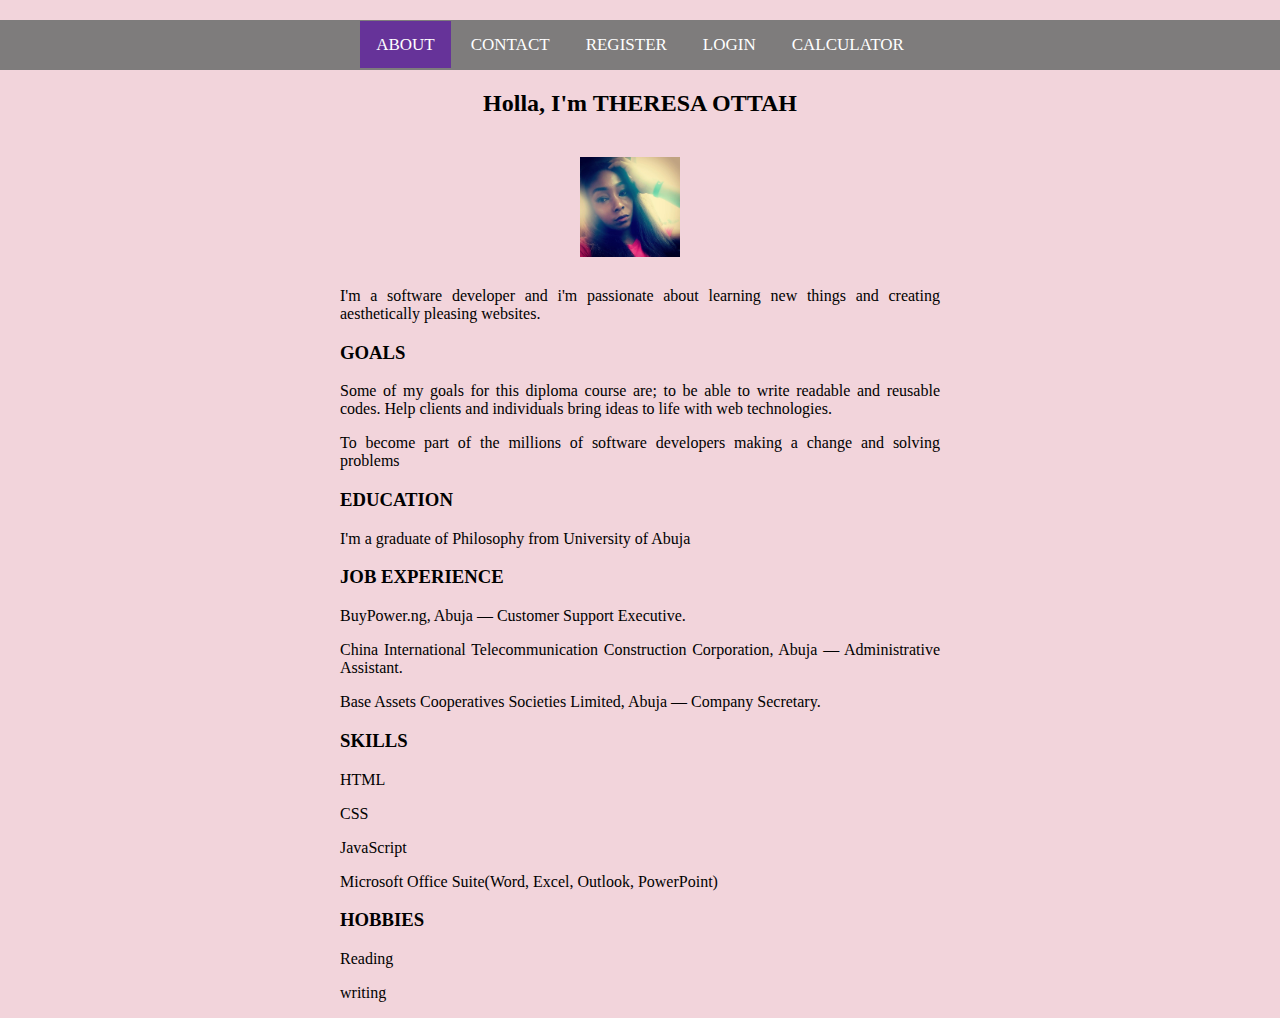
<file: index.html>
<!DOCTYPE html>
<html>

<head>
    <meta charset=utf-8 />
    <meta name="viewport" content="width=device-width, initial-scale=1">
    <title> Theresa Ottah </title>
    <link rel="stylesheet" href="index.css">
</head>

<body
    <header>
        <div class="container">
            <a href="#" class="active">ABOUT</a>
            <a href="./assignment/Contact/index.html">CONTACT</a>
            <a href="./assignment/Register/index.html">REGISTER</a>
            <a href="./assignment/Login/index.html">LOGIN</a>
            <a href="./assignment/Calculator/index.html">CALCULATOR</a>
        </div>
    </header>

    <main>
        <div>
            <h2> Holla, I'm THERESA OTTAH </h2>
           <img src="image/WhatsApp Image 2022-05-23 at 6.49.05 PM.jpeg">
            <p>I'm a software developer and i'm passionate about learning new things and creating aesthetically
                pleasing websites.</p>
            <h3>GOALS</h3>
            <p> Some of my goals for this diploma course are; to be able to write readable and reusable codes. Help
                clients and individuals bring ideas to life
                with web technologies. </p>
            <p>To become part of the millions of software developers making a change and solving problems</p>
            <h3>EDUCATION </h3>
            <p> I'm a graduate of Philosophy from University of Abuja</p>
            <h3>JOB EXPERIENCE </h3>
           
                <p> BuyPower.ng, Abuja — Customer Support Executive.<p>
                <p>China International Telecommunication Construction Corporation,
                    Abuja — Administrative Assistant.
                </p>
                <p> Base Assets Cooperatives Societies Limited, Abuja — Company
                    Secretary.</p>
          
            <h3>SKILLS </h3>
            
                <p>HTML</p>
                <p>CSS</p>
                <p>JavaScript</p>
                <p> Microsoft Office Suite(Word, Excel, Outlook, PowerPoint) </p>
           

            <h3>HOBBIES</h3>
           
                <p>Reading</p>
                <p>writing</p>
            

        </div>
    </main>

</body>
</file>
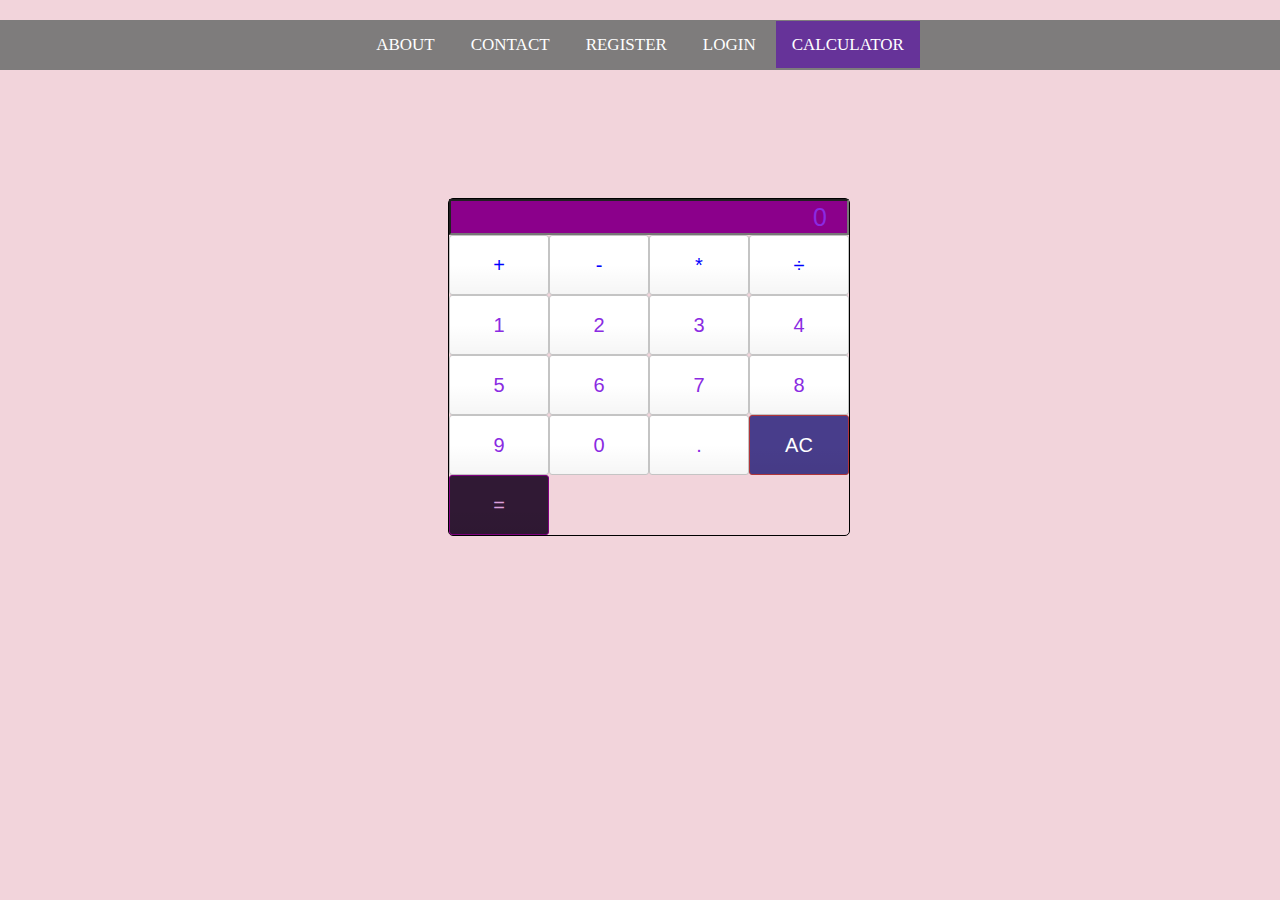
<file: assignment/Calculator/index.html>
<!DOCTYPE html>
<html>

<head>
    <meta charset=utf-8 />
    <meta name="viewport" content="width=device-width, initial-scale=1">
    <title> A Simple Html/CSS Calculator</title>
    <link rel="stylesheet" href="index.css">
</head>

<body>
   
    <header>
        <div class="container">
            <a href="../../index.html">ABOUT</a>
            <a href="../Contact/index.html">CONTACT</a>
            <a href="../Register/index.html">REGISTER</a>
            <a href="../Login/index.html">LOGIN</a>
            <a href="#" class="active">CALCULATOR</a>
        </div>
    </header>
    <div class="calculator">
        <input type="text" class="calculator-screen" value="0">
        <div class="calculator-keys">
            <button type="button" class="operator" value="-">+</button>
            <button type="button" class="operator" value="+">-</button>
            <button type="button" class="operator" value="*">*</button>
            <button type="button" class="operator" value="/">&divide;</button>



            <button type="button" value="1">1</button>
            <button type="button" value="2">2</button>
            <button type="button" value="3">3</button>

            <button type="button" value="4">4</button>
            <button type="button" value="5">5</button>
            <button type="button" value="6">6</button>

            <button type="button" value="7">7</button>
            <button type="button" value="8">8</button>
            <button type="button" value="9">9</button>

            <button type="button" value="0">0</button>
            <button type="button" class="decimal" value=".">.</button>
            <button type="button" class="all-clear" value="all-clear">AC</button>
        
            <button type="button" class="equal-sign" value="=">=</button>
        </div>
    </div>

</body>
</file>
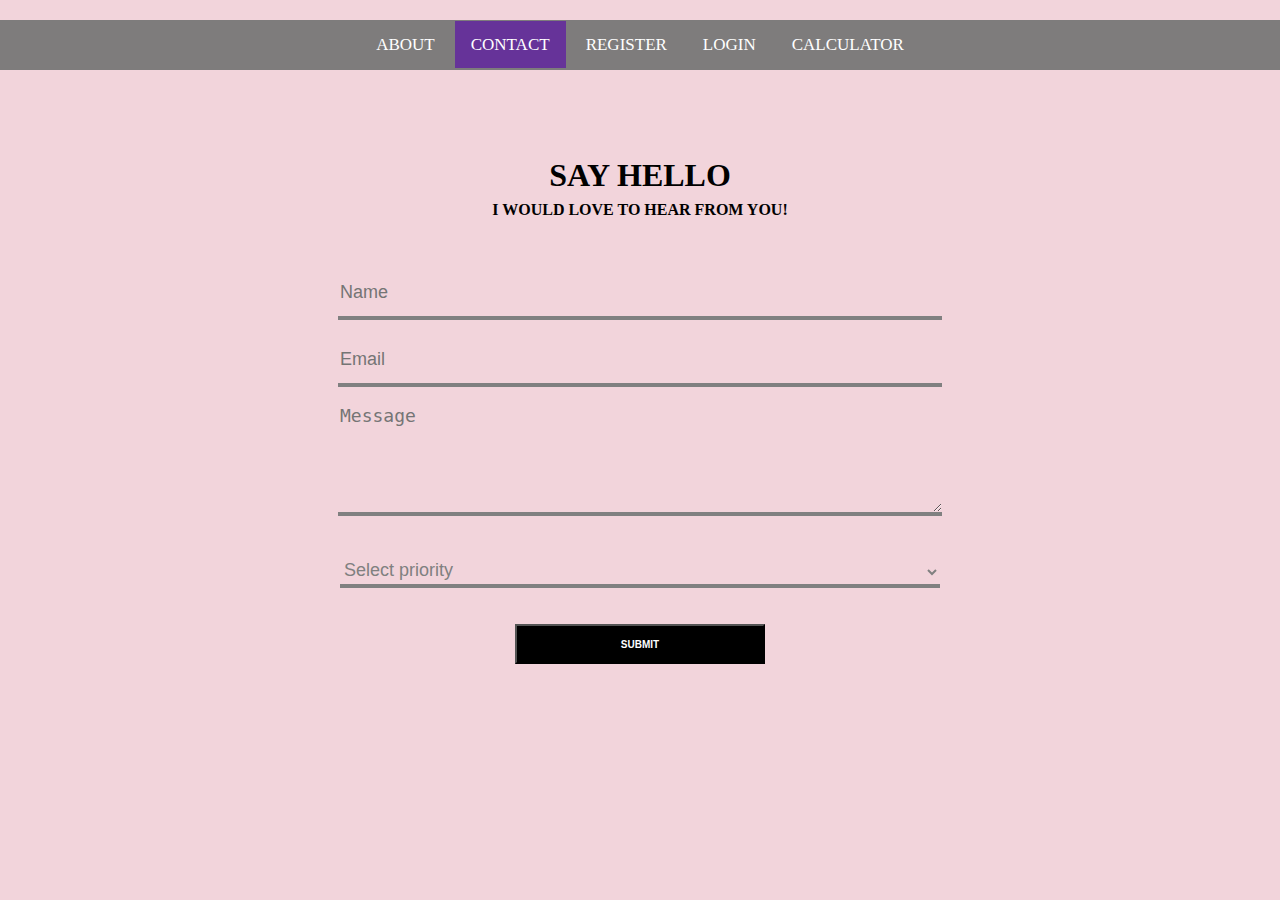
<file: assignment/Contact/index.html>
<!DOCTYPE html>
<html>

<head>
    <meta charset=utf-8 />
    <meta name="viewport" content="width=device-width, initial-scale=1">
    <title> Contact Me</title>
    <link rel="stylesheet" type="text/css" href="index.css">
</head>

<body>
    <header>
        <div class="container">
            <a href="../../index.html">ABOUT</a>
            <a href="#" class="active">CONTACT</a>
            <a href="../Register/index.html">REGISTER</a>
            <a href="../Login/index.html">LOGIN</a>
            <a href="../Calculator/index.html">CALCULATOR</a>
        </div>
    </header>
    <div class="contact-title">
        <h1>Say Hello</h1>
        <h2>I would love to hear from you!</h2>

    </div>
    <div class="contact-form">
        <form id="contact-form" method="post" action="">
            <input name="name" type="text" class="form-control" placeholder="Name" required><br>

            <input name="name" type="email" class="form-control" placeholder="Email" required><br>
            <textarea name="message" class="form-control" placeholder="Message" rows="5" required></textarea><br>

            <select name="priority" class="form-control">
              <option value="#">Select priority</option>
                <option value="high">High</option>
                <option value="medium">Medium</option>
                <option value="low">Low</option>
            </select><br>

            <input type="submit" class="submit" value="SUBMIT">
        </form>
    </div>
</body>

</html>
</file>
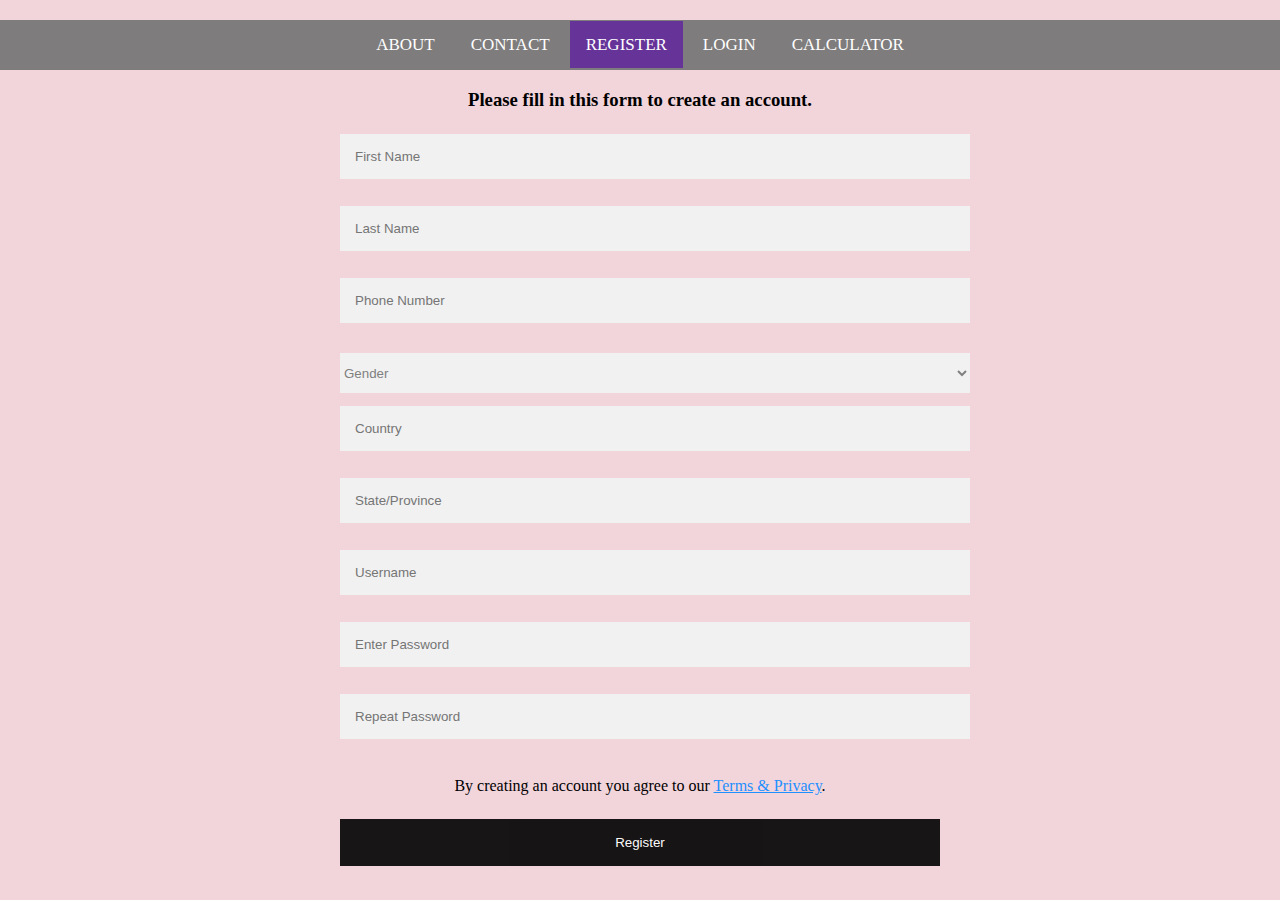
<file: assignment/Register/index.html>
<!DOCTYPE html>
<html>

<head>
    <meta charset=utf-8 />
    <meta name="viewport" content="width=device-width, initial-scale=1">
    <title> REGISTER </title>
    <link rel="stylesheet" type="text/css" href="index.css">
</head>

<body>
    <header>
        <div class="container">
            <a href="../../index.html">ABOUT</a>
            <a href="../Contact/index.html">CONTACT</a>
            <a href="#" class="active">REGISTER</a>
            <a href="../Login/index.html">LOGIN</a>
            <a href="../Calculator/index.html">CALCULATOR</a>
        </div>
    </header>
    <div class="contact-title">
        
        <h3>Please fill in this form to create an account. </h3>

    </div>
    <div class="contact-form">
        <form id="contact-form" method="post" action="">
            <input name="fname" type="text" class="form-control" placeholder="First Name" required><br>
            <input name="lname" type="text" class="form-control" placeholder="Last Name" required><br>
            <input type="tel" id="phone" name="phone" placeholder="Phone Number" required><br>
            <select name="gender">
                <option value="none" selected>Gender</option>
                <option value="male">Male</option>
                <option value="female">Female</option>
                <option value="other">other</option>
            </select>
            <input name="country" type="text" class="form-control" placeholder="Country" required><br>
            <input name="state/province" type="text" class="form-control" placeholder="State/Province" required><br>
            <input name="username" type="text" class="form-control" placeholder="Username" required><br>
            <input type="password" placeholder="Enter Password" name="psw" id="psw" required>
            <input type="password" placeholder="Repeat Password" name="psw-repeat" id="psw-repeat" required>

            <p>By creating an account you agree to our <a href="#">Terms & Privacy</a>.</p>
            <button type="submit" class="registerbtn">Register</button>

           



        </form>
    </div>
</body>

</html>
</file>
<file: index.css>
body {
    margin: 0;
    padding: 0;
    text-align: center;
    background-color: #f2d4db;
}
img{
    padding-top: 20px;
    padding-bottom: 10px;
    padding-right: 20px;
    margin:0;
    width: auto;
    max-width: 50%;  
    height: 100px; 
}
.container {
    margin-top: 20px;
    background-color: #7e7c7c;
    overflow: hidden;
    padding: 15px;
}

.container a {
    text-decoration: none;
    font-size: 17px;
    text-align: center;
    color: #FFFFFF;
    padding: 14px 16px;
}

.container a:hover {
    background-color: purple;
    color: #FFFFFF;
}

.container a.active {
    background-color: rebeccapurple;

}

main div {
  text-align:justify;
  margin: 0 auto;
  width: 600px;
}

h2 {
  text-align: center !important;
}

img {
  margin-left: 40%;
}
</file>
<file: assignment/Calculator/index.css>
body {
    margin: 0;
    padding: 0;
    text-align: center;
    background-color: #f2d4db;
}

.container {
    margin-top: 20px;
    background-color: #7e7c7c;
    overflow: hidden;
    padding: 15px;
}

.container a {
    text-decoration: none;
    font-size: 17px;
    text-align: center;
    color: #FFFFFF;
    padding: 14px 16px;
}

.container a:hover {
    background-color: purple;
    color: #FFFFFF;
}

.container a.active {
    background-color: rebeccapurple;

}

.calculator {
    border: 1px solid black;
    border-radius: 5px;
    position: absolute;
    margin-top: 10%;
    margin-left: 35%;
    width: 400px;
}

.calculator-screen {
    font-size: 25px;
    width: 366px;
    height: 30px;
    background-color: darkmagenta;
    color: blueviolet;
    text-align: right;
    padding-left: 10px;
    padding-right: 20px;
}

button {
    background-color: #fff;
    color:blueviolet;
    border-radius: 3px;
    border: 1px solid #c4c4c4;
    height: 60px;
    font-size: 20px;
    background-image: linear-gradient(to bottom, transparent, transparent 50%, rgba(0, 0, 0, .04));

}

button:hover{
    background-color: #eaeaea;
}

.all-clear{
    background-color:darkslateblue;
    border-color: #b0353a;
    color: #fff;
}

.operator{
    color: blue;
}

.all-clear:hover{
    background-color: #993b3e;
}

.equal-sign {
    background-color: #301934;
    border-color: purple;
    color: plum;
}

.equal-sign:hover{
    background-color: purple;
}

.calculator-keys {
    display: grid;
    grid-template-columns: repeat(4,1fr);
    grid: column gap 20px;
}
</file>
<file: assignment/Contact/index.css>
body {
    margin: 0;
    padding: 0;
    text-align: center;
    background-color: #f2d4db;
}

.container {
    margin-top: 20px;
    background-color: #7e7c7c;
    overflow: hidden;
    padding: 15px;
}

.container a {
    text-decoration: none;
    font-size: 17px;
    text-align: center;
    color: #FFFFFF;
    padding: 14px 16px;
}

.container a:hover {
    background-color: purple;
    color: #FFFFFF;
}

.container a.active {
    background-color: rebeccapurple;

}

.contact-title {
    margin-top: 100px;
    color: black;
    text-transform: uppercase;
    
}

.contact-title h1 {
    font-size: 32px;
    line-height: 10px;
}

.contact-title h2 {
    font-size: 16px;
}

form {
    margin-top: 50px;
    
    
}

.form-control {
    width: 600px;
    background: transparent;
    border: none;
    outline: none;
    border-bottom: 4px solid gray;
    color: #FFFFFF;
    font-size: 18px;
    margin-bottom: 16px;
}

input {
    height: 45px;
}

.submit {
    background: black;
    color: #FFFFFF;
    font-size: 10px;
    font-weight: bold;
    height: 40px;
    margin-top: 20px;
    width: 250px;
    text-align: center;
}

.submit:hover {
cursor: point;

}

select {
  color: grey !important;
  height: 2rem;
  width: 600px;
  margin-top: 20px;
}
</file>
<file: assignment/Register/index.css>
body {
    margin: 0;
    padding: 0;
    text-align: center;
    background-color: #f2d4db;
}
  
.container {
    margin-top: 20px;
    background-color: #7e7c7c;
    overflow: hidden;
    padding: 15px;
}

.container a {
    text-decoration: none;
    font-size: 17px;
    text-align: center;
    color: #FFFFFF;
    padding: 14px 16px;
}

.container a:hover {
    background-color: purple;
    color: #FFFFFF;
}

.container a.active {
    background-color: rebeccapurple;

}


  
  input[type=text], input[type=password] {
    width: 100%;
    padding: 15px;
    margin: 5px 0 22px 0;
    display: inline-block;
    border: none;
    background: #f1f1f1;
  }
  
  input[type=text]:focus, input[type=password]:focus {
    background-color: #ddd;
    outline: none;
  }
  
  input[type=tel], input[type=tel] {
    width: 100%;
    padding: 15px;
    margin: 5px 0 22px 0;
    display: inline-block;
    border: none;
    background: #f1f1f1;
  }
  /* Set a style for the submit button */
  .registerbtn {
    background-color:black;
    color: white;
    padding: 16px 20px;
    margin: 8px 0;
    border: none;
    cursor: pointer;
    width: 100%;
    opacity: 0.9;
  }
  
  .registerbtn:hover {
    opacity: 1;
  }
  
  /* Add a blue text color to links */
  a {
    color: dodgerblue;
  }

.contact-form {
    width: 600px;
    margin: 0 auto;
}


select {
  width: 630px;
  height: 2.5rem;
  margin: 8px 0 8px;
  background: #f1f1f1;
  border: none;
  color: grey;
}
</file>
